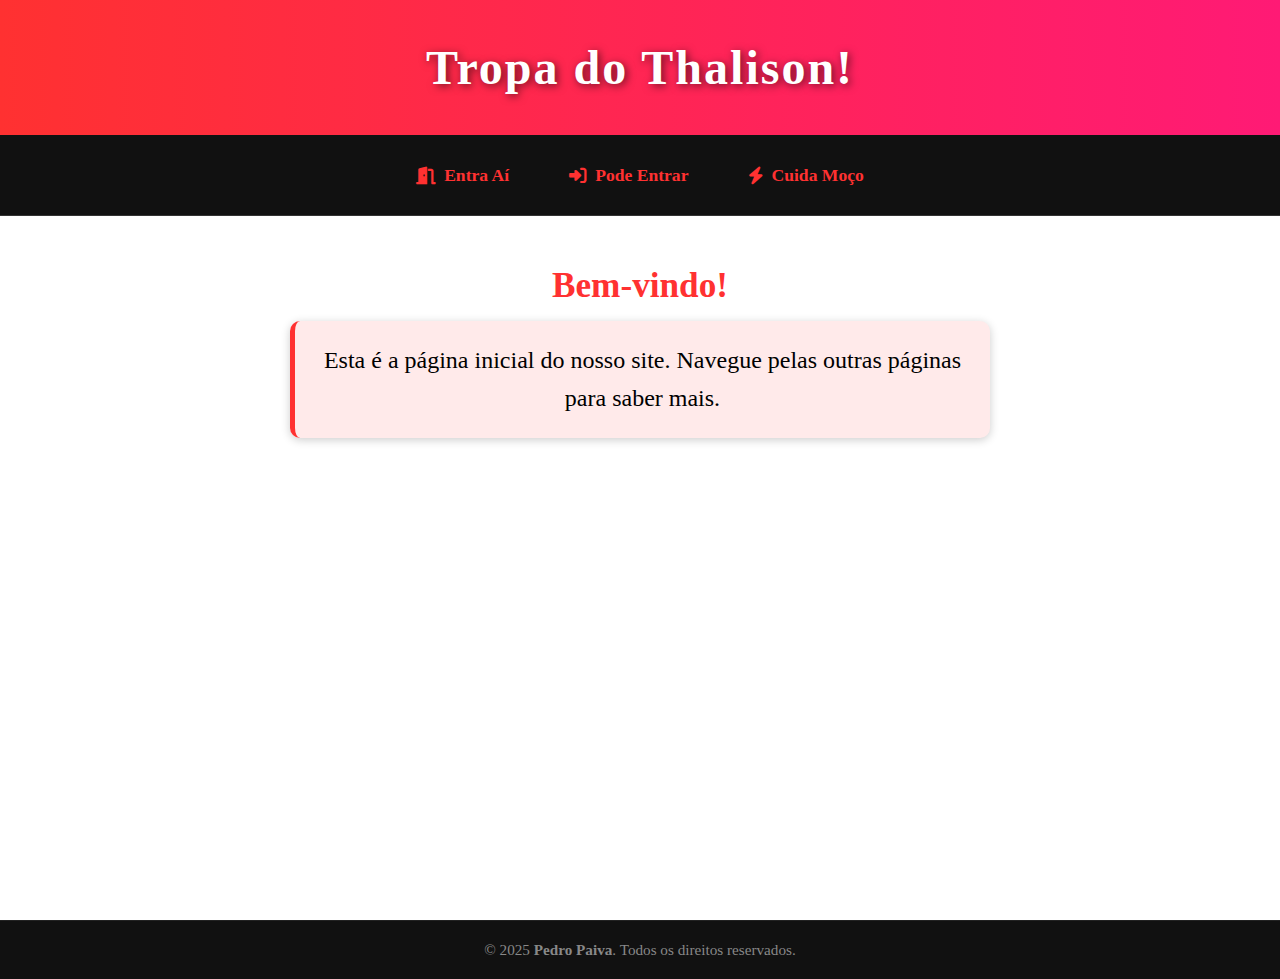
<file: index.html>
<!DOCTYPE html>
<html lang="pt-br" class="fundo">
<head>
  <meta charset="UTF-8">
  <meta name="viewport" content="width=device-width, initial-scale=1.0">
  <title>Site do Thalison</title>
  <link rel="stylesheet" href="paiva.css">
  <link rel="stylesheet" href="https://cdnjs.cloudflare.com/ajax/libs/font-awesome/6.5.0/css/all.min.css">

</head>
<body>

  <header>
    <h1 class="txtp">Tropa do Thalison!</h1>
  </header>

  <nav>
    <ul class="menu">
      <ul class="menu">
  <li><a class="abapg" href="ENTRA AI.html"><i class="fas fa-door-open"></i> Entra Aí</a></li>
  <li><a class="abapg" href="PODE ENTRAR.html"><i class="fas fa-sign-in-alt"></i> Pode Entrar</a></li>
  <li><a class="abapg" href="CUIDA MOÇO.html"><i class="fas fa-bolt"></i> Cuida Moço</a></li>
</ul>

    </ul>
  </nav>

  <main>
    <section>
      <h2>Bem-vindo!</h2>
      <p class="paragrafo-destaque1">Esta é a página inicial do nosso site. Navegue pelas outras páginas para saber mais.</p>
    </section>
  </main>
<br>
<br>
<br>
<br>
<br>
<br>
<br>
<br>
<br>
<br>
<br>
<br>
<br>
<br>
<br>
<br>
<br>
<br>
<br>
<br>
<br>
<br>
<br>
<br>
  <footer>
    <p>&copy; 2025 <strong>Pedro Paiva</strong>. Todos os direitos reservados.</p>
  </footer>

</body>
</html>
</file>
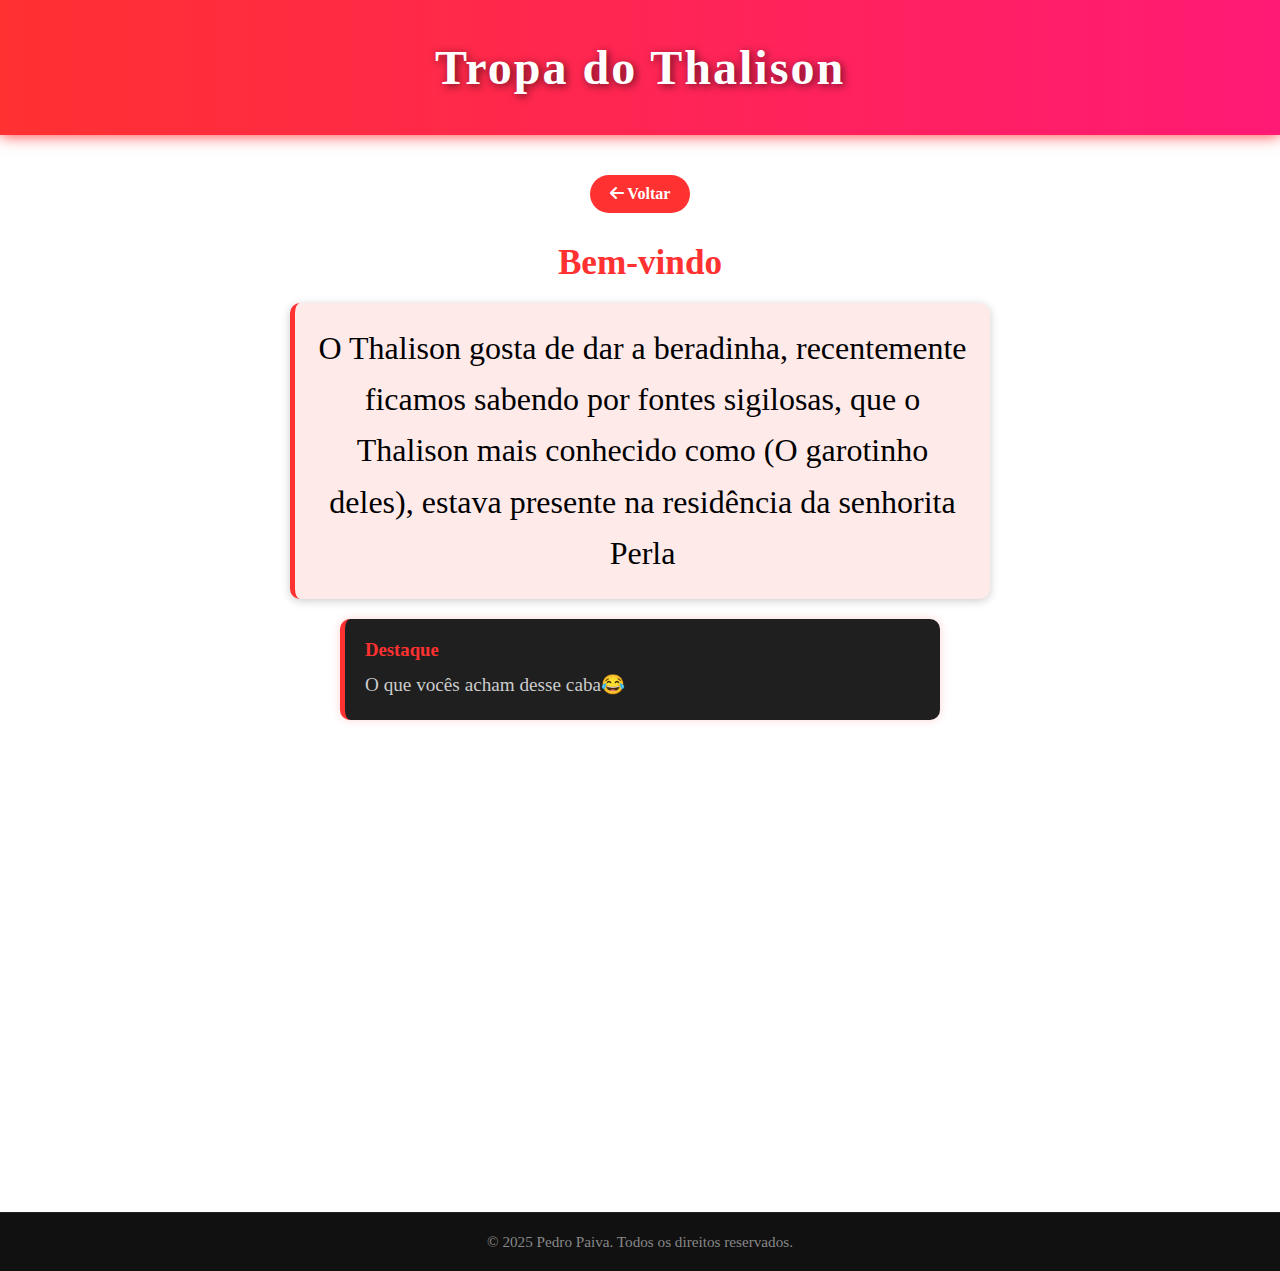
<file: CUIDA MOÇO.html>
<!DOCTYPE html>
<html lang="pt-br" class="fundo">
<head>
  <meta charset="UTF-8">
  <meta name="viewport" content="width=device-width, initial-scale=1.0">
  <title>Cuida moço | Tropa do Thalison</title>
  <link rel="stylesheet" href="paiva.css">
  <link rel="stylesheet" href="https://cdnjs.cloudflare.com/ajax/libs/font-awesome/6.5.0/css/all.min.css">
</head>
<body>

  <header>
    <h1 class="txtp">Tropa do Thalison</h1>
  </header>

  <main class="interno">
    <a href="index.html" class="btn-voltar"><i class="fas fa-arrow-left"></i> Voltar</a>

    <section class="conteudo-interno">
      <h2>Bem-vindo </h2>
      <p class="paragrafo-destaque"> O Thalison gosta de dar a beradinha, recentemente ficamos sabendo por fontes sigilosas, que o Thalison mais conhecido como (O garotinho deles), estava presente na residência da senhorita Perla</p>

      <!-- Exemplo de destaque -->
      <div class="card">
        <h3>Destaque</h3>
        <p>O que vocês acham desse caba😂</p>
      </div>
    </section>
  </main>
<br>
<br>
<br>
<br>
<br>
<br>
<br>
<br>
<br>
<br>
<br>
<br>
<br>
<br>
<br>
<br>
<br>
<br>
<br>
<br>
<br>
<br>
<br>
<br>
  <footer>
    <p>&copy; 2025 Pedro Paiva. Todos os direitos reservados.</p>
  </footer>

</body>
</html>
</file>
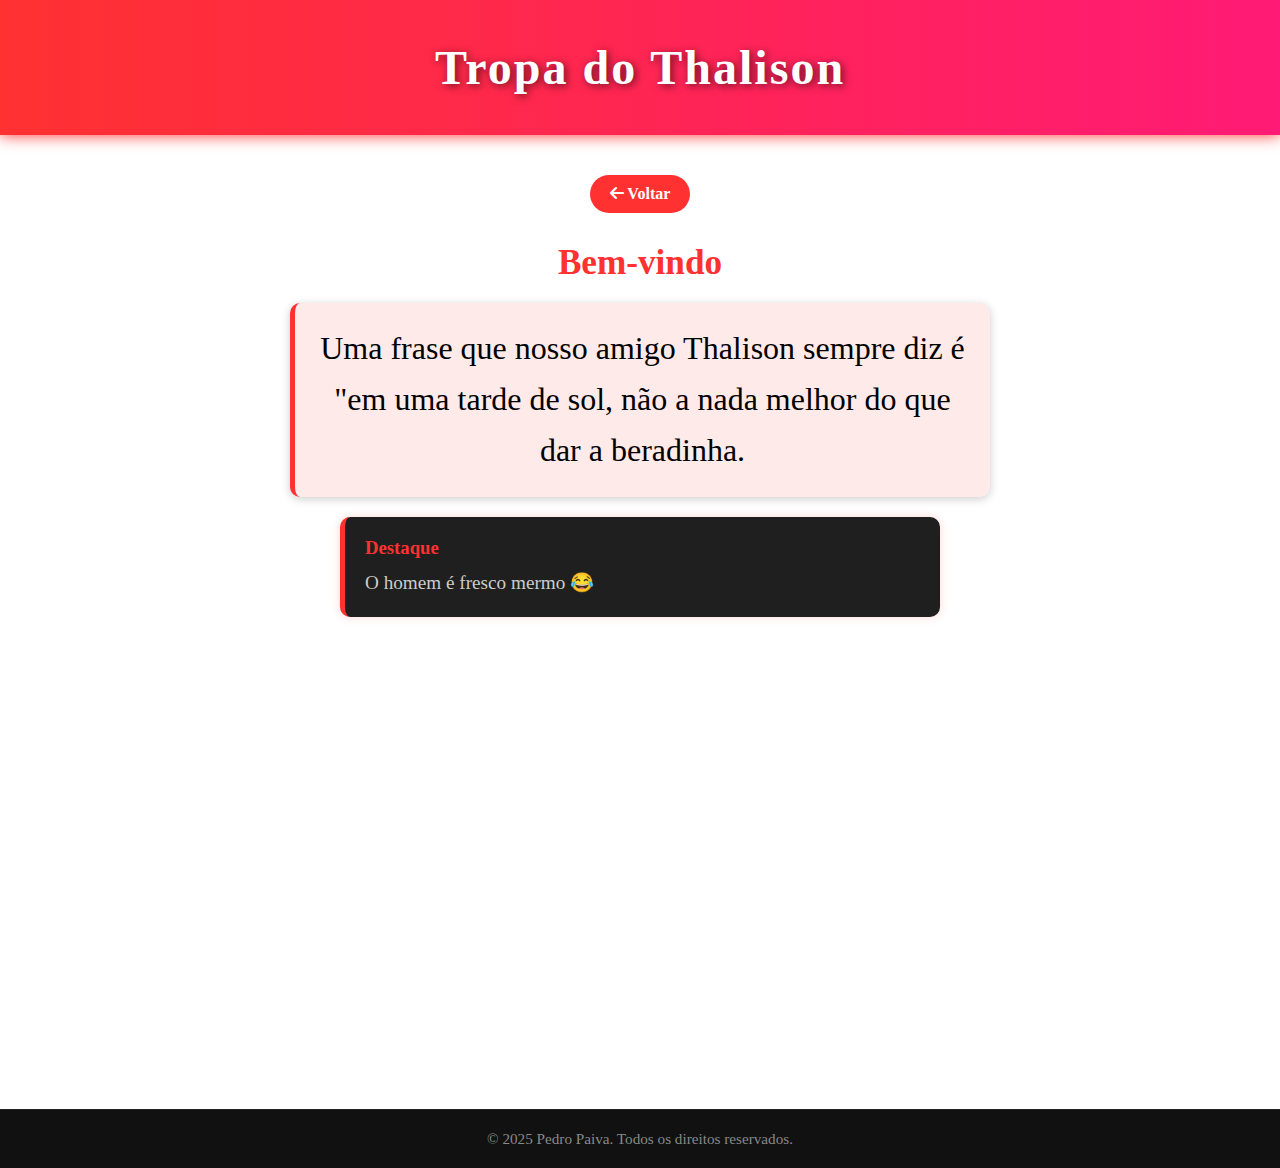
<file: ENTRA AI.html>
<!DOCTYPE html>
<html lang="pt-br" class="fundo">
<head>
  <meta charset="UTF-8">
  <meta name="viewport" content="width=device-width, initial-scale=1.0">
  <title>Entra Aí | Tropa do Thalison</title>
  <link rel="stylesheet" href="paiva.css">
  <link rel="stylesheet" href="https://cdnjs.cloudflare.com/ajax/libs/font-awesome/6.5.0/css/all.min.css">
</head>
<body>

  <header>
    <h1 class="txtp">Tropa do Thalison</h1>
  </header>

  <main class="interno">
    <a href="index.html" class="btn-voltar"><i class="fas fa-arrow-left"></i> Voltar</a>

    <section class="conteudo-interno">
      <h2>Bem-vindo</h2>
      <p class="paragrafo-destaque">Uma frase que nosso amigo Thalison sempre diz é "em uma tarde de sol, não a nada melhor do que dar a beradinha.</p>

      <!-- Exemplo de destaque -->
      <div class="card">
        <h3>Destaque</h3>
        <p>O homem é fresco mermo 😂</p>
      </div>
    </section>
  </main>
<br>
<br>
<br>
<br>
<br>
<br>
<br>
<br>
<br>
<br>
<br>
<br>
<br>
<br>
<br>
<br>
<br>
<br>
<br>
<br>
<br>
<br>
<br>
<br>
  <footer>
    <p>&copy; 2025 Pedro Paiva. Todos os direitos reservados.</p>
  </footer>

</body>
</html>
</file>
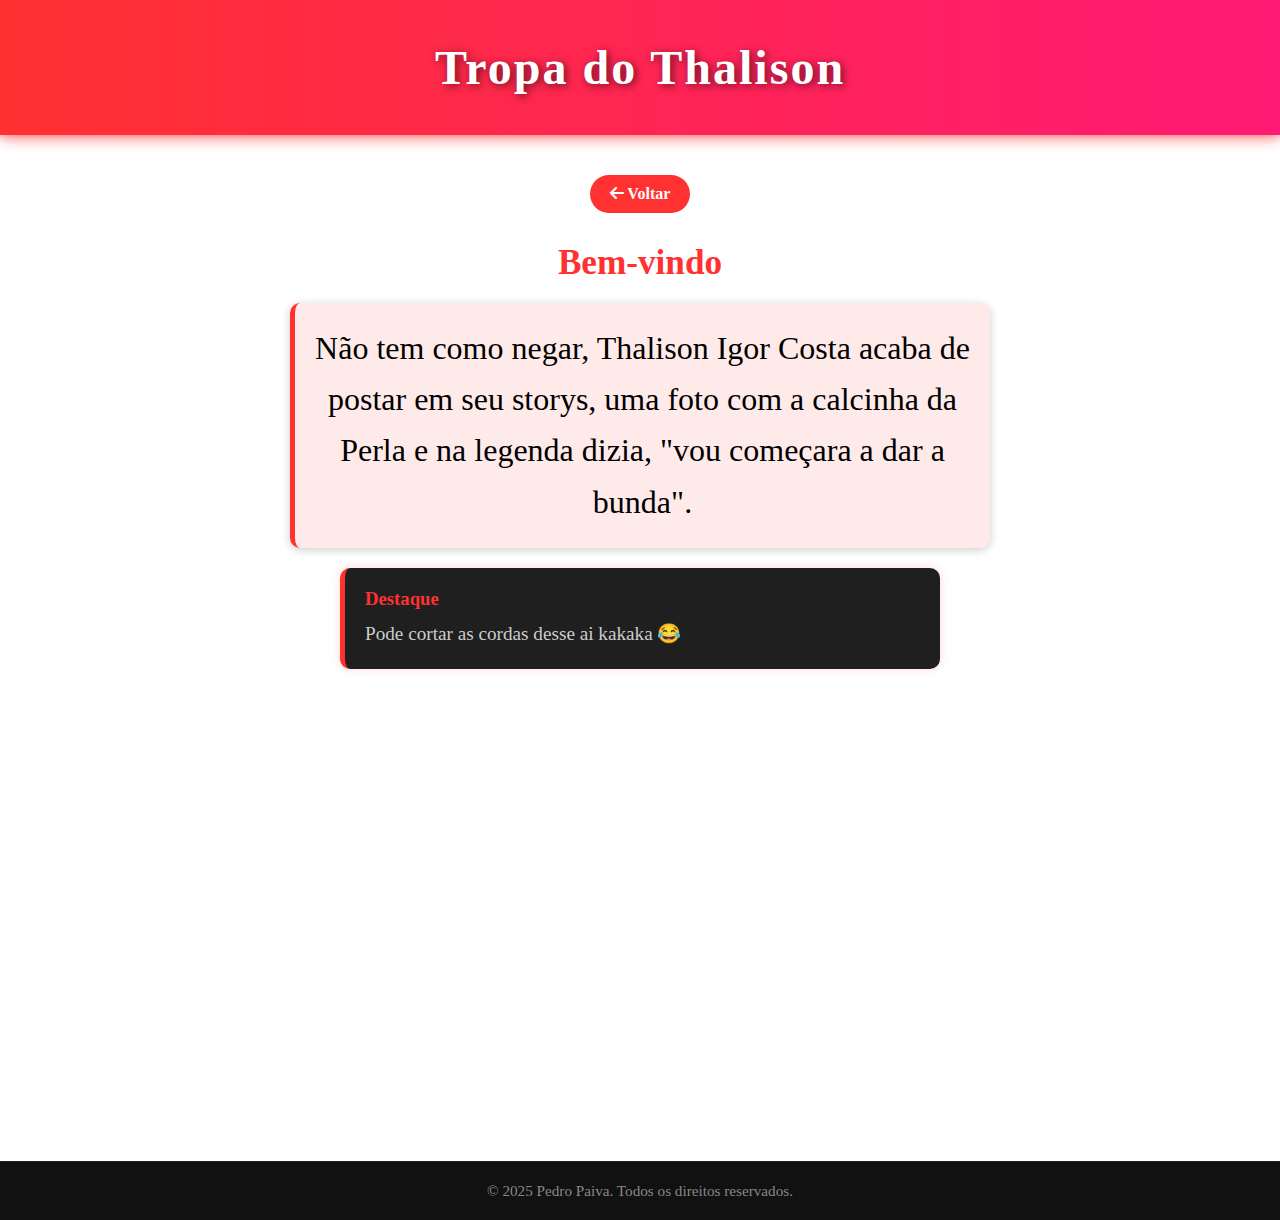
<file: PODE ENTRAR.html>
<!DOCTYPE html>
<html lang="pt-br" class="fundo">
<head>
  <meta charset="UTF-8">
  <meta name="viewport" content="width=device-width, initial-scale=1.0">
  <title>Pode entrar | Tropa do Thalison</title>
  <link rel="stylesheet" href="paiva.css">
  <link rel="stylesheet" href="https://cdnjs.cloudflare.com/ajax/libs/font-awesome/6.5.0/css/all.min.css">
</head>
<body>

  <header>
    <h1 class="txtp">Tropa do Thalison</h1>
  </header>

  <main class="interno">
    <a href="index.html" class="btn-voltar"><i class="fas fa-arrow-left"></i> Voltar</a>

    <section class="conteudo-interno">
      <h2>Bem-vindo</h2>
      <p class="paragrafo-destaque">Não tem como negar, Thalison Igor Costa acaba de postar em seu storys, uma foto com a calcinha da Perla e na legenda dizia, "vou começara a dar a bunda".</p>

      <!-- Exemplo de destaque -->
      <div class="card">
        <h3>Destaque</h3>
        <p>Pode cortar as cordas desse ai kakaka 😂</p>
      </div>
    </section>
  </main>
<br>
<br>
<br>
<br>
<br>
<br>
<br>
<br>
<br>
<br>
<br>
<br>
<br>
<br>
<br>
<br>
<br>
<br>
<br>
<br>
<br>
<br>
<br>
<br>
  <footer>
    <p>&copy; 2025 Pedro Paiva. Todos os direitos reservados.</p>
  </footer>

</body>
</html>
</file>
<file: paiva.css>
/* Reset */
* {
  margin: 0;
  padding: 0;
  box-sizing: border-box;
}

/* Corpo */
body.fundo {
  font-family: 'Poppins', sans-serif;
  background: radial-gradient(circle at top left, #1a1a1a, #000);
  color: #f5f5f5;
  min-height: 100vh;
  display: flex;
  flex-direction: column;
}

/* Cabeçalho */
header {
  background: linear-gradient(90deg, #ff3131, #ff1a75);
  padding: 40px 20px;
  text-align: center;
  box-shadow: 0 0 15px #ff3131;
}

.txtp {
  font-size: 3rem;
  font-weight: 700;
  color: white;
  letter-spacing: 2px;
  text-shadow: 2px 2px 8px rgba(0, 0, 0, 0.6);
  animation: fadeIn 1s ease-in-out;
}

/* Navegação */
nav {
  background: #111;
  padding: 20px 0;
  box-shadow: inset 0 -1px 0 #333;
}

.menu {
  display: flex;
  justify-content: center;
  list-style: none;
  flex-wrap: wrap;
  gap: 30px;
}

.abapg {
  color: #ff3131;
  text-decoration: none;
  font-weight: 600;
  font-size: 1.1rem;
  padding: 10px 15px;
  border-radius: 8px;
  transition: all 0.3s ease;
  display: flex;
  align-items: center;
  gap: 8px;
}

.abapg:hover {
  background-color: #ff3131;
  color: white;
  transform: translateY(-2px);
  box-shadow: 0 0 10px #ff3131;
}

/* Conteúdo principal */
main {
  flex: 1;
  padding: 50px 20px;
  text-align: center;
  animation: fadeIn 1s ease-in;
}

main h2 {
  font-size: 2.2rem;
  color: #ff3131;
  margin-bottom: 15px;
}

main p {
  font-size: 1.2rem;
  color: #ccc;
}

/* Rodapé */
footer {
  background: #111;
  text-align: center;
  padding: 20px;
  font-size: 0.95rem;
  color: #888;
  border-top: 1px solid #222;
}

/* Animações */
@keyframes fadeIn {
  0% { opacity: 0; transform: translateY(-20px); }
  100% { opacity: 1; transform: translateY(0); }
}
/* Reset */
* {
  margin: 0;
  padding: 0;
  box-sizing: border-box;
}

/* Corpo */
body.fundo {
  font-family: 'Poppins', sans-serif;
  background: radial-gradient(circle at top left, #1a1a1a, #000);
  color: #f5f5f5;
  min-height: 100vh;
  display: flex;
  flex-direction: column;
}

/* Cabeçalho */
header {
  background: linear-gradient(90deg, #ff3131, #ff1a75);
  padding: 40px 20px;
  text-align: center;
  box-shadow: 0 0 15px #ff3131;
}

.txtp {
  font-size: 3rem;
  font-weight: 700;
  color: white;
  letter-spacing: 2px;
  text-shadow: 2px 2px 8px rgba(0, 0, 0, 0.6);
  animation: fadeIn 1s ease-in-out;
}

/* Navegação */
nav {
  background: #111;
  padding: 20px 0;
  box-shadow: inset 0 -1px 0 #333;
}

.menu {
  display: flex;
  justify-content: center;
  list-style: none;
  flex-wrap: wrap;
  gap: 30px;
}

.abapg {
  color: #ff3131;
  text-decoration: none;
  font-weight: 600;
  font-size: 1.1rem;
  padding: 10px 15px;
  border-radius: 8px;
  transition: all 0.3s ease;
  display: flex;
  align-items: center;
  gap: 8px;
}

.abapg:hover {
  background-color: #ff3131;
  color: white;
  transform: translateY(-2px);
  box-shadow: 0 0 10px #ff3131;
}

/* Conteúdo principal */
main {
  flex: 1;
  padding: 50px 20px;
  text-align: center;
  animation: fadeIn 1s ease-in;
}

main h2 {
  font-size: 2.2rem;
  color: #ff3131;
  margin-bottom: 15px;
}

main p {
  font-size: 1.2rem;
  color: #ccc;
}

/* Rodapé */
footer {
  background: #111;
  text-align: center;
  padding: 20px;
  font-size: 0.95rem;
  color: #888;
  border-top: 1px solid #222;
}

/* Animações */
@keyframes fadeIn {
  0% { opacity: 0; transform: translateY(-20px); }
  100% { opacity: 1; transform: translateY(0); }
}
/* Páginas internas */
.interno {
  padding: 40px 20px;
  text-align: center;
  animation: fadeIn 0.8s ease-in-out;
}

.btn-voltar {
  display: inline-block;
  background: #ff3131;
  color: white;
  padding: 10px 20px;
  border-radius: 25px;
  text-decoration: none;
  font-weight: bold;
  margin-bottom: 30px;
  transition: background 0.3s;
}

.btn-voltar:hover {
  background: #e62828;
}

/* Conteúdo de destaque */
.conteudo-interno h2 {
  font-size: 2.2rem;
  color: #ff3131;
  margin-bottom: 20px;
}

.card {
  background: #1f1f1f;
  border-left: 5px solid #ff3131;
  padding: 20px;
  margin: 20px auto;
  max-width: 600px;
  border-radius: 10px;
  text-align: left;
  box-shadow: 0 0 10px rgba(255, 49, 49, 0.2);
}

.card h3 {
  color: #ff3131;
  margin-bottom: 10px;
}

.card p {
  color: #ccc;
  line-height: 1.5;
}
.txt{color: black; font-size: 40px;}
.paragrafo-destaque {
  background: rgba(255, 49, 49, 0.1); /* fundo levemente vermelho */
  padding: 20px;
  border-radius: 10px;
  border-left: 5px solid #ff3131;
  box-shadow: 0 2px 10px rgba(0, 0, 0, 0.2);
  max-width: 700px;
  margin: 0 auto;
  font-size: 2rem;
  color: #000000;
  line-height: 1.6;
}.paragrafo-destaque1 {
  background: rgba(255, 49, 49, 0.1); /* fundo levemente vermelho */
  padding: 20px;
  border-radius: 10px;
  border-left: 5px solid #ff3131;
  box-shadow: 0 2px 10px rgba(0, 0, 0, 0.2);
  max-width: 700px;
  margin: 0 auto;
  font-size: 1.5rem;
  color: #000000;
  line-height: 1.6;
}
</file>
